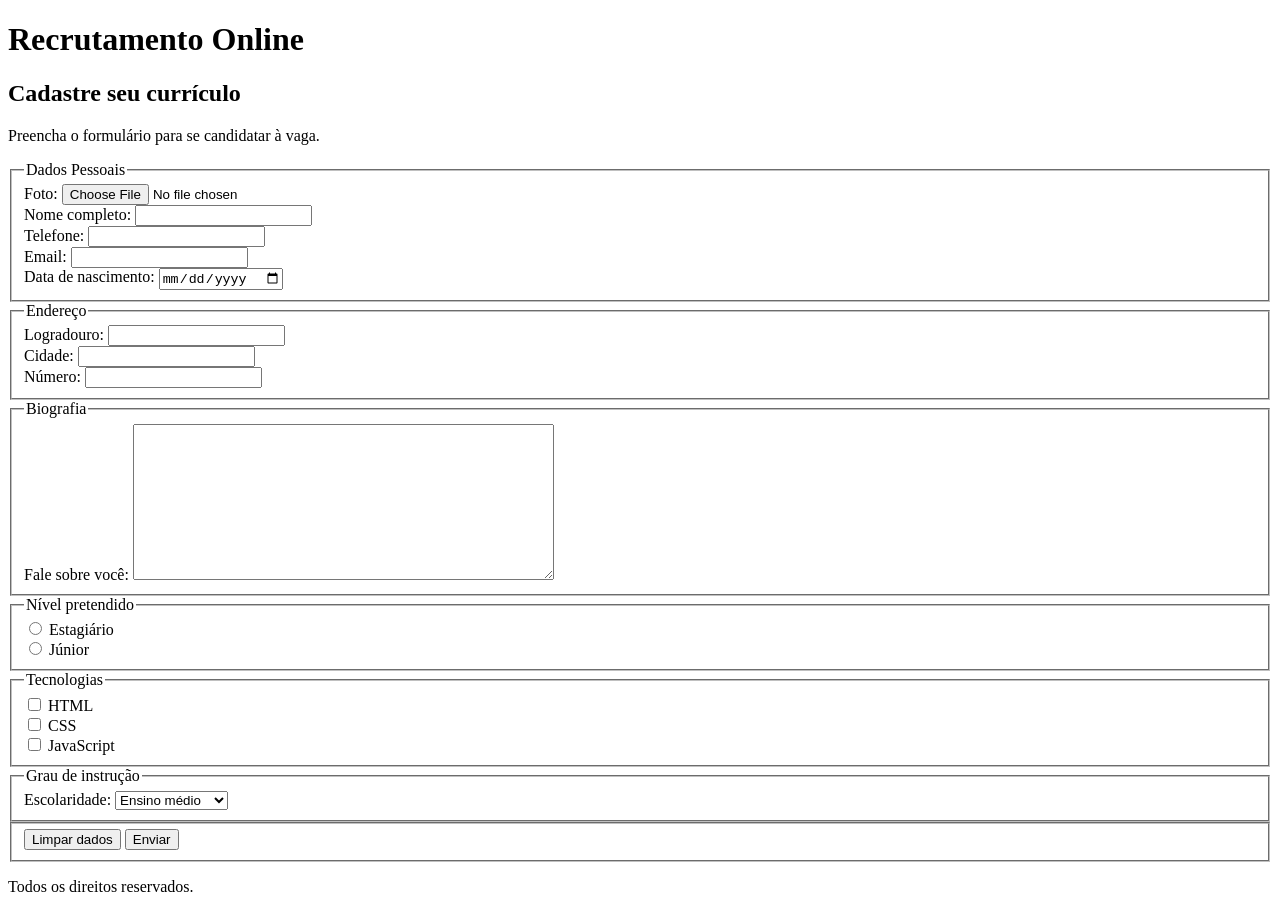
<file: aula 3/index.html>
<!DOCTYPE html>
<html lang="pt-BR">
<head>
    <meta charset="UTF-8">
    <meta name="viewport" content="width=device-width, initial-scale=1.0">
    <title>Recrutamento Online</title>
</head>

<body>
    <header>
        <h1>Recrutamento Online</h1>
    </header>

    <main>
        <section>
            <h2>Cadastre seu currículo</h2>

            <form action="https://postman-echo.com/post" method="post" enctype="multipart/form-data">

                <p>Preencha o formulário para se candidatar à vaga.</p>

                <fieldset>
                    <legend>Dados Pessoais</legend>

                    <div>
                        <label for="foto_id">Foto:</label>
                        <input id="foto_id" name="foto" type="file" accept="image/*">
                    </div>

                    <div>
                        <label for="nome_id">Nome completo:</label>
                        <input id="nome_id" name="nome" type="text">
                    </div>

                    <div>
                        <label for="telefone_id">Telefone:</label>
                        <input id="telefone_id" name="telefone" type="tel">
                    </div>

                    <div>
                        <label for="email_id">Email:</label>
                        <input id="email_id" name="email" type="email">
                    </div>

                    <div>
                        <label for="data_nasc_id">Data de nascimento:</label>
                        <input id="data_nasc_id" name="data_nasc" type="date">
                    </div>
                </fieldset>

                <fieldset>
                    <legend>Endereço</legend>

                    <div>
                        <label for="logradouro_id">Logradouro:</label>
                        <input id="logradouro_id" name="logradouro" type="text">
                    </div>

                    <div>
                        <label for="cidade_id">Cidade:</label>
                        <input id="cidade_id" name="cidade" type="text">
                    </div>

                    <div>
                        <label for="numero_id">Número:</label>
                        <input id="numero_id" name="numero" type="number">
                    </div>
                </fieldset>

                <fieldset>
                    <legend>Biografia</legend>

                    <div>
                        <label for="resumo_id">Fale sobre você:</label>
                        <textarea id="resumo_id" name="resumo" rows="10" cols="50"></textarea>
                    </div>
                </fieldset>

                <fieldset>
                    <legend>Nível pretendido</legend>

                    <div>
                        <input id="estagiario_id" name="nivel" type="radio" value="estagiario">
                        <label for="estagiario_id">Estagiário</label>
                    </div>

                    <div>
                        <input id="junior_id" name="nivel" type="radio" value="junior">
                        <label for="junior_id">Júnior</label>
                    </div>
                </fieldset>

                <fieldset>
                    <legend>Tecnologias</legend>

                    <div>
                        <input id="tec_html_id" name="tecnologia" type="checkbox" value="html">
                        <label for="tec_html_id">HTML</label>
                    </div>

                    <div>
                        <input id="tec_css_id" name="tecnologia" type="checkbox" value="css">
                        <label for="tec_css_id">CSS</label>
                    </div>

                    <div>
                        <input id="tec_js_id" name="tecnologia" type="checkbox" value="js">
                        <label for="tec_js_id">JavaScript</label>
                    </div>
                </fieldset>

                <fieldset>
                    <legend>Grau de instrução</legend>

                    <div>
                        <label for="escolaridade_id">Escolaridade:</label>

                        <select id="escolaridade_id" name="escolaridade">
                            <option value="medio">Ensino médio</option>
                            <option value="graduacao">Graduação</option>
                            <option value="pos">Pós-graduação</option>
                        </select>
                    </div>
                </fieldset>

                <fieldset>
                    <div>
                        <button type="reset">Limpar dados</button>
                        <button type="submit">Enviar</button>
                    </div>
                </fieldset>

            </form>
        </section>
    </main>

    <footer>
        <p>Todos os direitos reservados.</p>
    </footer>
</body>
</html>
</file>
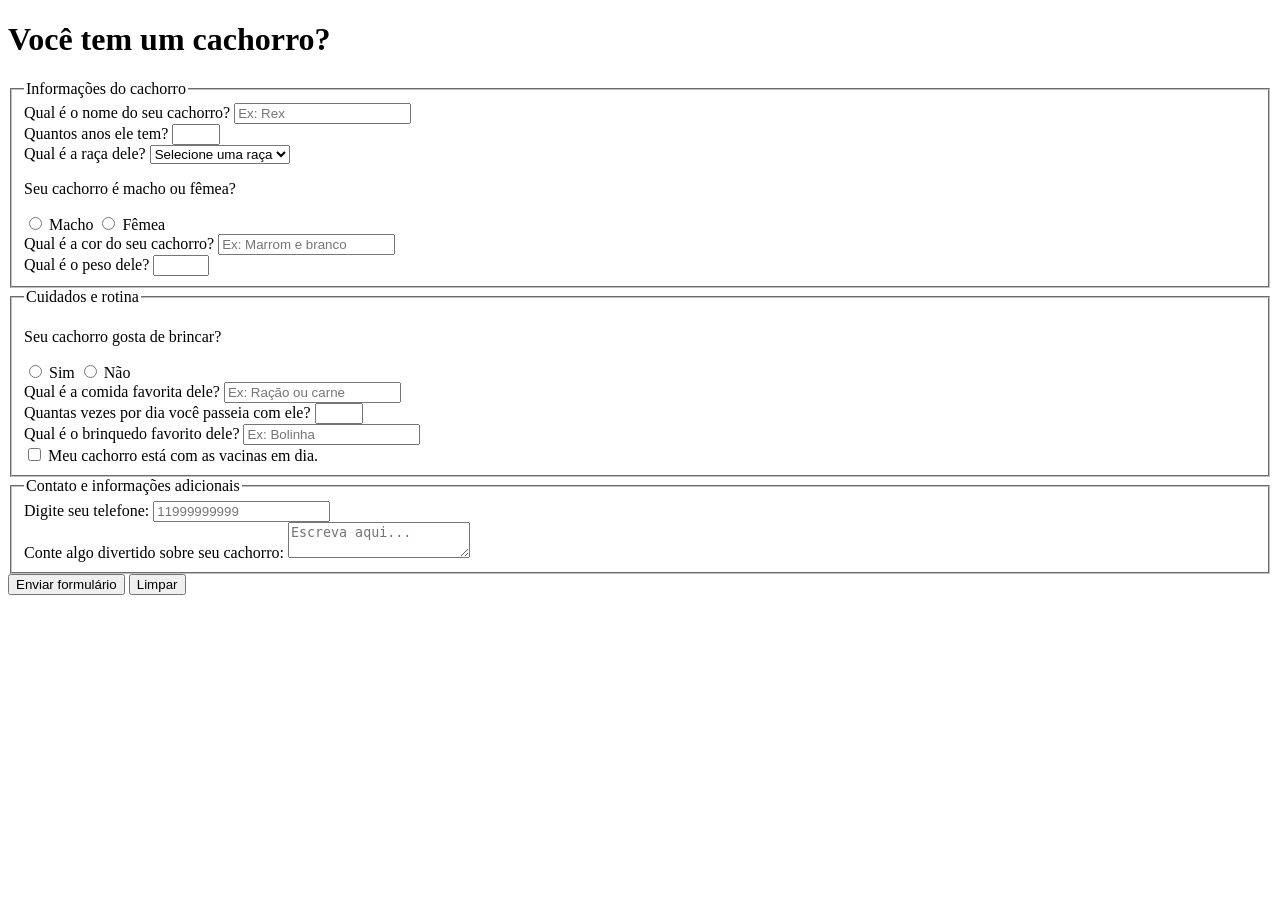
<file: aula 4/index.html>
<!DOCTYPE html>
<html lang="pt-BR">
<head>
    <meta charset="UTf-8">
    <title>Descubra se você tem um cachorro!</title>
</head>

<body>
    <header>
        <h1>Você tem um cachorro?</h1>
    </header>

    <main>
        <form action="https://postman-echo.com/post" method="POST">

            <fieldset>
                <legend>Informações do cachorro</legend> 

                <div>
                    <label for="nome">Qual é o nome do seu cachorro?</label>
                    <input type="text" id="nome" name="nome" placeholder="Ex: Rex" required>
                </div>

                <div>
                    <label for="idade">Quantos anos ele tem?</label>
                    <input type="number" id="idade" name="idade" min="0" max="30">
                </div>

                <div>
                    <label for="raca">Qual é a raça dele?</label>
                    <select id="raca" name="raca">
                        <option value="">Selecione uma raça</option>
                        <option value="labrador">Labrador</option>
                        <option value="golden">Golden Retriever</option>
                        <option value="poodle">Poodle</option>
                        <option value="bulldog">Bulldog</option>
                        <option value="pastor-alemao">Pastor Alemão</option>
                        <option value="vira-lata">Vira-lata</option>
                        <option value="outra">Outra</option>
                    </select>
                </div>

                <div>
                    <p>Seu cachorro é macho ou fêmea?</p>

                    <input type="radio" id="macho" name="sexo" value="macho">
                    <label for="macho">Macho</label>

                    <input type="radio" id="femea" name="sexo" value="femea">
                    <label for="femea">Fêmea</label>
                </div>

                <div>
                    <label for="cor">Qual é a cor do seu cachorro?</label>
                    <input type="text" id="cor" name="cor" placeholder="Ex: Marrom e branco">
                </div>

                <div>
                    <label for="peso">Qual é o peso dele?</label>
                    <input type="number" id="peso" name="peso" min="0" max="100">
                </div>

            </fieldset>

            <fieldset>
                <legend>Cuidados e rotina</legend>

                <div>
                    <p>Seu cachorro gosta de brincar?</p>

                    <input type="radio" id="brinca-sim" name="brinca" value="sim">
                    <label for="brinca-sim">Sim</label>

                    <input type="radio" id="brinca-nao" name="brinca" value="nao">
                    <label for="brinca-nao">Não</label>
                </div>

                <div>
                    <label for="comida">Qual é a comida favorita dele?</label>
                    <input type="text" id="comida" name="comida" placeholder="Ex: Ração ou carne">
                </div>

                <div>
                    <label for="passeio">Quantas vezes por dia você passeia com ele?</label>
                    <input type="number" id="passeio" name="passeio" min="0" max="10">
                </div>

                <div>
                    <label for="brinquedo">Qual é o brinquedo favorito dele?</label>
                    <input type="text" id="brinquedo" name="brinquedo" placeholder="Ex: Bolinha">
                </div>

                <div>
                    <input type="checkbox" id="vacinado" name="vacinado">
                    <label for="vacinado">Meu cachorro está com as vacinas em dia.</label>
                </div>

            </fieldset>

            <fieldset>
                <legend>Contato e informações adicionais</legend>

                <div>
                    <label for="telefone">Digite seu telefone:</label>
                    <input type="tel"
                           id="telefone"
                           name="telefone"
                           placeholder="11999999999"
                           pattern="[0-9]{11}">

                </div>

                <div>
                    <label for="observacao">Conte algo divertido sobre seu cachorro:</label>
                    <textarea id="observacao" name="observacao" placeholder="Escreva aqui..."></textarea>
                </div>

            </fieldset>

            <div>
                <button type="submit">Enviar formulário</button>
                <button type="reset">Limpar</button>
            </div>

        </form>
    </main>
</body>
</html>
</file>
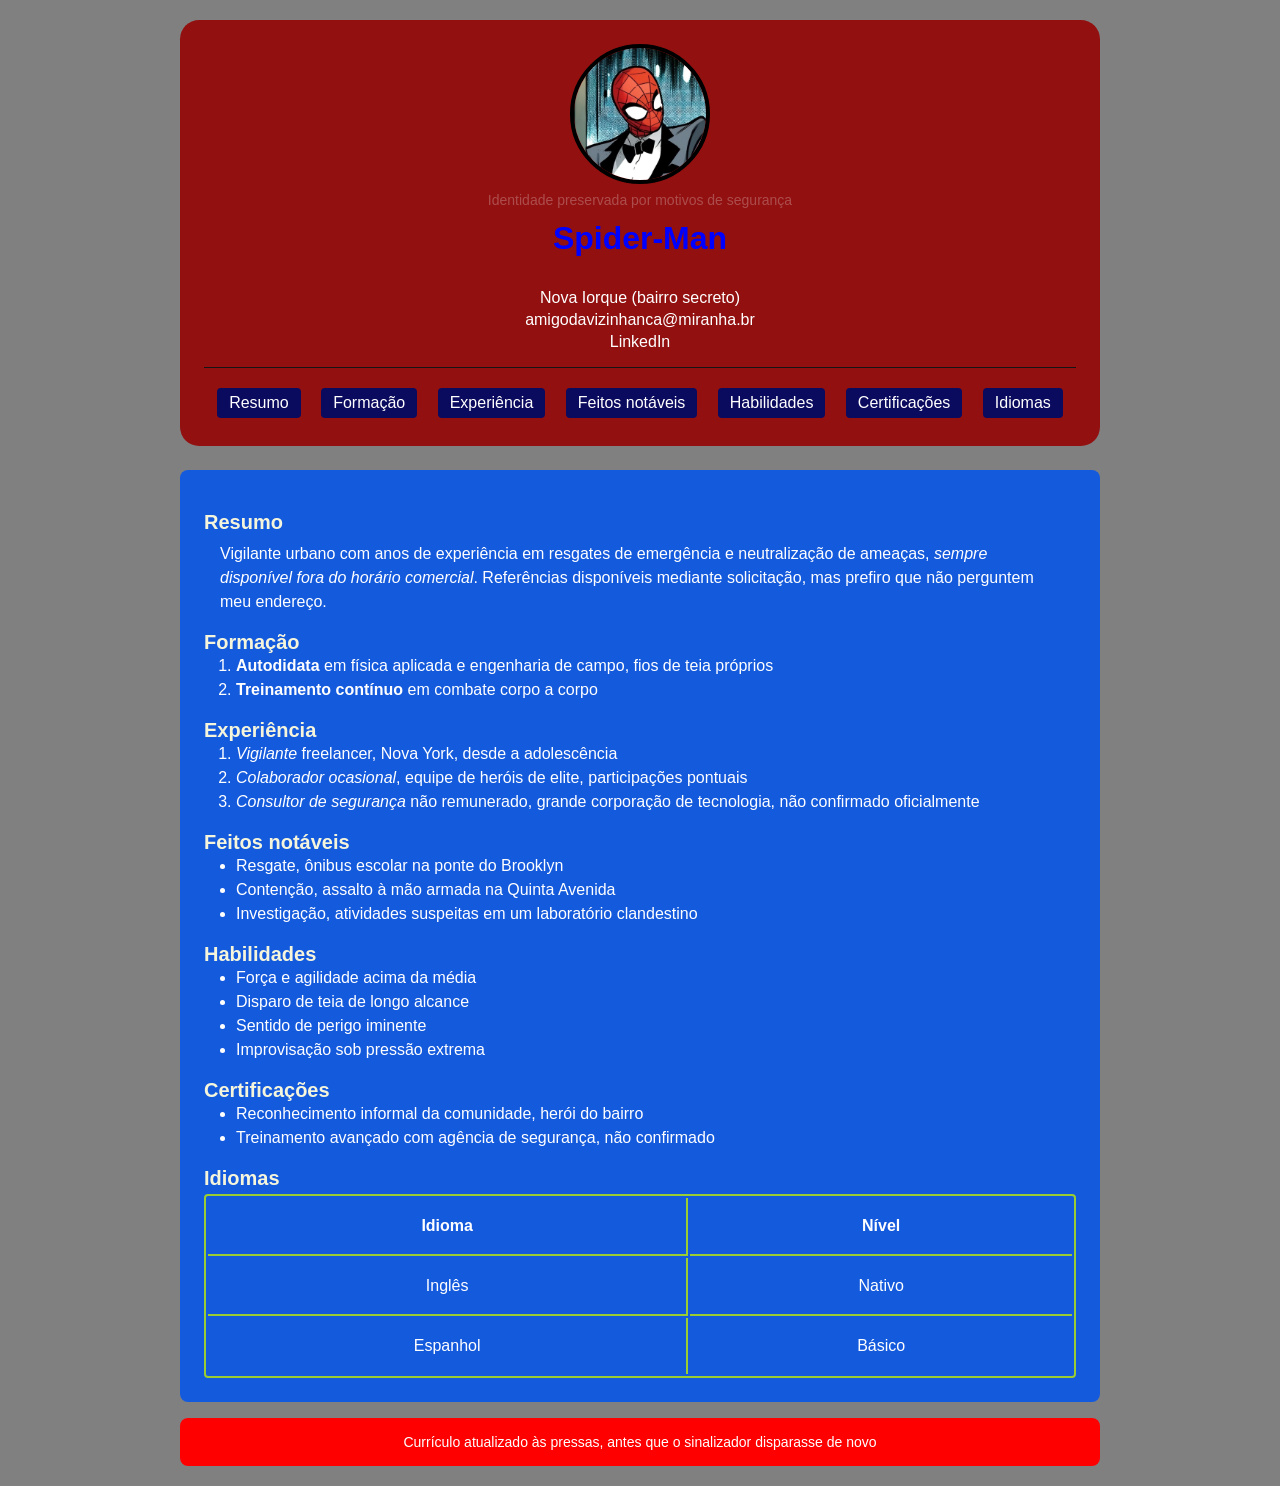
<file: aula 5/index.html>
<!DOCTYPE html>
<html lang="pt-br">
<head>
  <meta charset="UTF-8" />
  <meta name="viewport" content="width=device-width, initial-scale=1.0" />
  <title>Currículo Spider-Man</title>
  <link rel="stylesheet" href="./styles/global.css">
</head>
<body>
  <header>
    <figure>
      <img src="./images/miranha.jpg" alt="Foto de perfil, pessoa mascarada com traje vermelho e azul" />
      <figcaption>Identidade preservada por motivos de segurança</figcaption>
    </figure>
    <h1 style="color:blue;">Spider-Man</h1>
    <div class="header-info">
      <p>Nova Iorque (bairro secreto)</p>
      <p>
        <a href="mailto:amigodavizinhanca@miranha.br">amigodavizinhanca@miranha.br</a>
      </p>
      <p>
        <a href="https://www.linkedin.com/in/miranha/">LinkedIn</a>
      </p>
      <nav>
        <ul>
          <li><a href="#resumo">Resumo</a></li>
          <li><a href="#formacao">Formação</a></li>
          <li><a href="#experiencia">Experiência</a></li>
          <li><a href="#feitos">Feitos notáveis</a></li>
          <li><a href="#habilidades">Habilidades</a></li>
          <li><a href="#certificacoes">Certificações</a></li>
          <li><a href="#idiomas">Idiomas</a></li>
        </ul>
      </nav>
    </div>
  </header>

  <main>
    <section id="resumo">
      <h2>Resumo</h2>
      <p>
        Vigilante urbano com anos de experiência em resgates de emergência e neutralização de ameaças,
        <em>sempre disponível fora do horário comercial</em>. Referências disponíveis mediante solicitação,
        mas prefiro que não perguntem meu endereço.
      </p>
    </section>

    <section id="formacao">
      <h2>Formação</h2>
      <ol>
        <li><strong>Autodidata</strong> em física aplicada e engenharia de campo, fios de teia próprios</li>
        <li><strong>Treinamento contínuo</strong> em combate corpo a corpo</li>
      </ol>
    </section>

    <section id="experiencia">
      <h2>Experiência</h2>
      <ol>
        <li><em>Vigilante</em> freelancer, Nova York, desde a adolescência</li>
        <li><em>Colaborador ocasional</em>, equipe de heróis de elite, participações pontuais</li>
        <li><em>Consultor de segurança</em> não remunerado, grande corporação de tecnologia, não confirmado oficialmente</li>
      </ol>
    </section>

    <section id="feitos">
      <h2>Feitos notáveis</h2>
      <ul>
        <li>Resgate, ônibus escolar na ponte do Brooklyn</li>
        <li>Contenção, assalto à mão armada na Quinta Avenida</li>
        <li>Investigação, atividades suspeitas em um laboratório clandestino</li>
      </ul>
    </section>

    <section id="habilidades">
      <h2>Habilidades</h2>
      <ul>
        <li>Força e agilidade acima da média</li>
        <li>Disparo de teia de longo alcance</li>
        <li>Sentido de perigo iminente</li>
        <li>Improvisação sob pressão extrema</li>
      </ul>
    </section>

    <section id="certificacoes">
      <h2>Certificações</h2>
      <ul>
        <li>Reconhecimento informal da comunidade, herói do bairro</li>
        <li>Treinamento avançado com agência de segurança, não confirmado</li>
      </ul>
    </section>

    <section id="idiomas">
      <h2>Idiomas</h2>
      <table>
        <thead>
          <tr>
            <th scope="col">Idioma</th>
            <th scope="col">Nível</th>
          </tr>
        </thead>
        <tbody>
          <tr>
            <td>Inglês</td>
            <td>Nativo</td>
          </tr>
          <tr>
            <td>Espanhol</td>
            <td>Básico</td>
          </tr>
        </tbody>
      </table>
    </section>
  </main>

  <footer>
    <p>Currículo atualizado às pressas, antes que o sinalizador disparasse de novo</p>
  </footer>
</body>

</html>
</file>
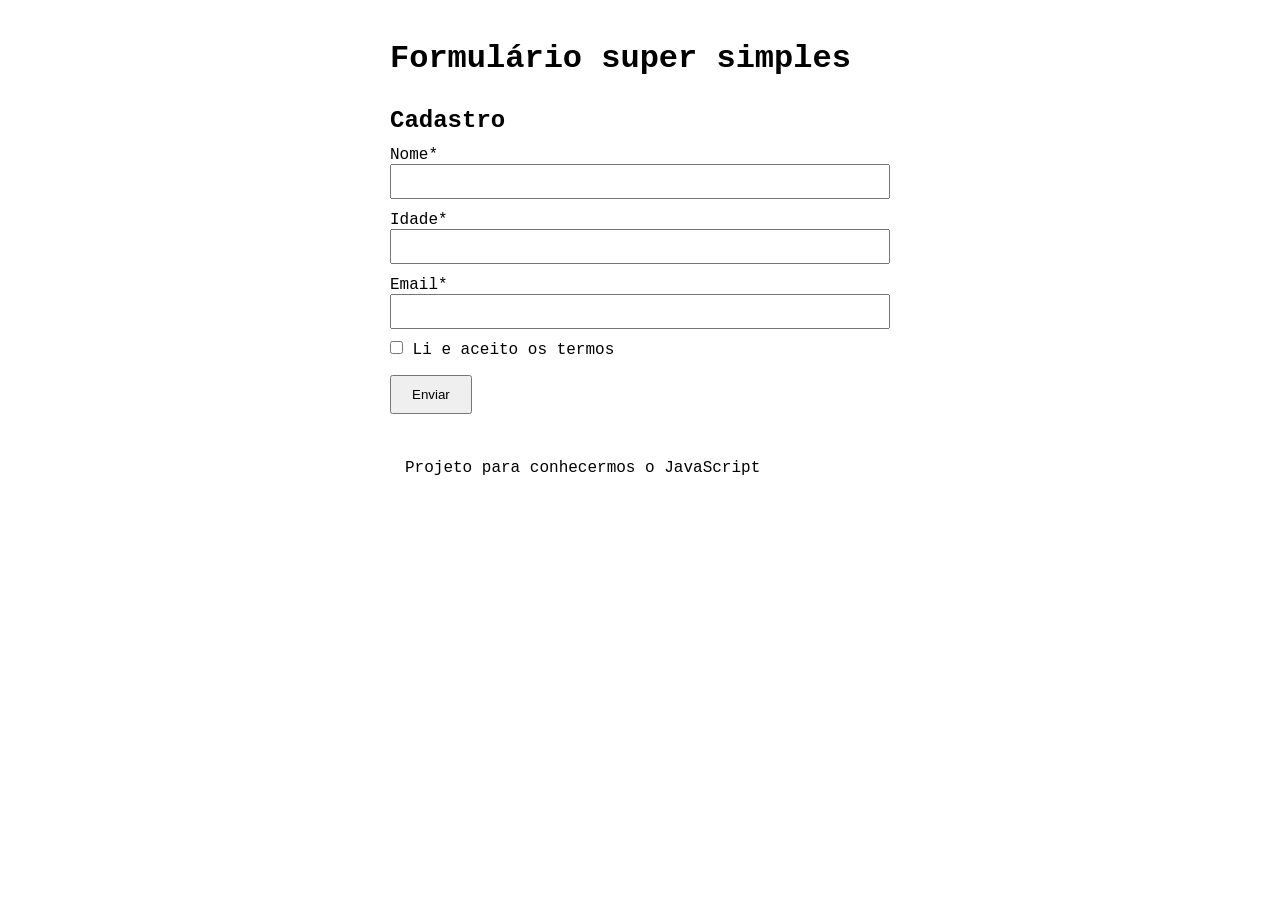
<file: aula 7/index.html>
<!DOCTYPE html>
<html lang="pt-BR">
<head>
    <meta charset="UTF-8">
    <meta name="viewport" content="width=device-width, initial-scale=1.0">
    <link rel="stylesheet" href="styles/global.css">
    <script src="scripts/index.js" defer></script>
    <title>Formulário JS</title>
</head>
<body>
    <header>
        <h1>Formulário super simples</h1>
    </header>

    <main>
        <h2>Cadastro</h2>
        <form id="cadastro" novalidate onsubmit="executar(event)">
            <label for="nome">Nome*</label>
            <input type="text" id="nome">
            <p id="erro-nome" class="oculto"></p>

            <label for="idade">Idade*</label>
            <input type="number" id="idade">
            <p id="erro-idade" class="oculto"></p>

            <label for="email">Email*</label>
            <input type="email" id="email">
            <p id="erro-email" class="oculto"></p>

            <label>
                <input type="checkbox" id="termos">
                Li e aceito os termos
                <p id="erro-termos" class="oculto"></p>
            </label>

            <button type="submit">Enviar</button>
            <p id="concluido" class="oculto"></p>
        </form>
    </main>

    <footer>
        <p>Projeto para conhecermos o JavaScript</p>
    </footer>
</body>
</html>
</file>
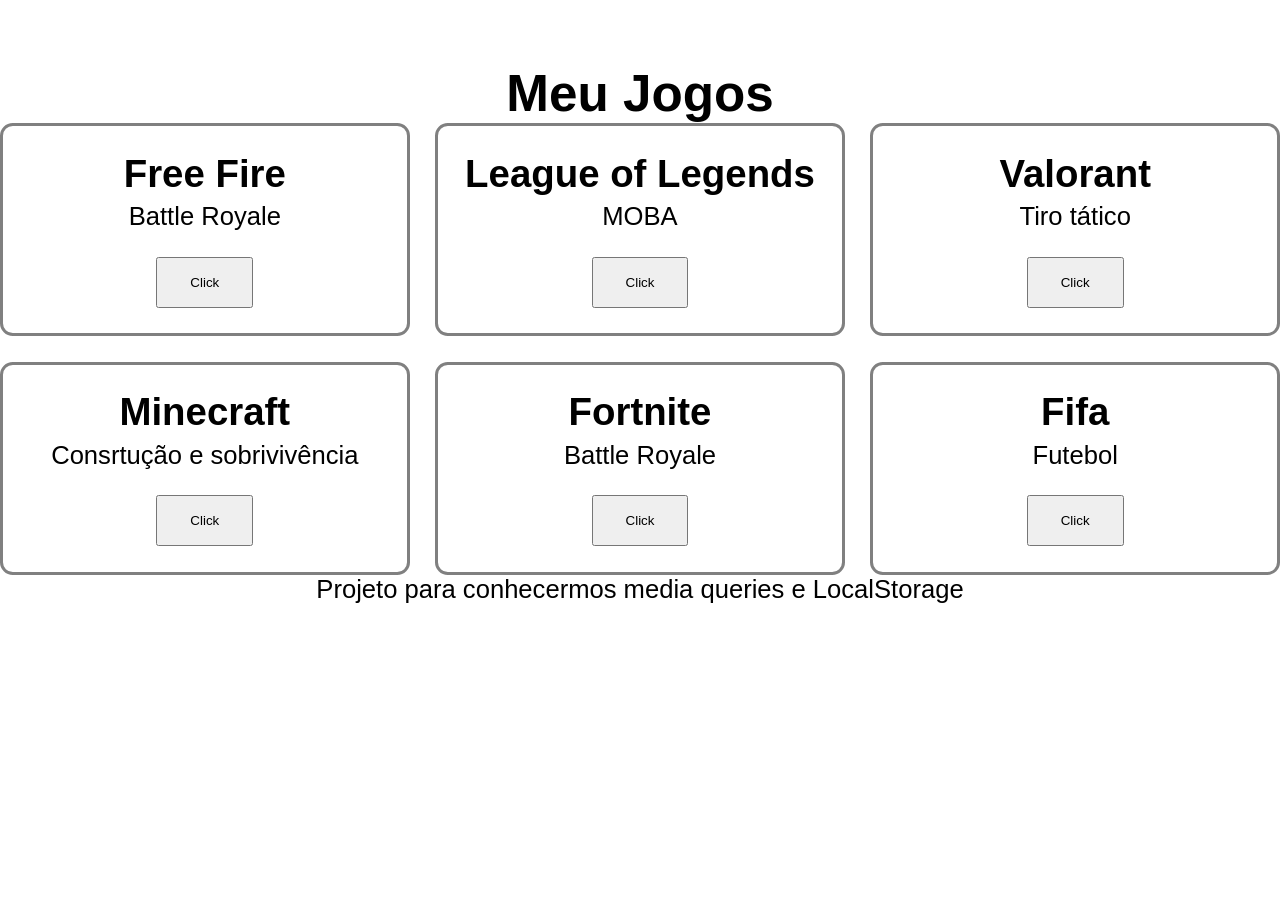
<file: aula 9/index.html>
<!DOCTYPE html>
<html lang="pt-BR">
<head>
    <meta charset="UTF-8">
    <meta name="viewport" content="width=device-width, initial-scale=1.0">
    <link rel="stylesheet" href="./styles/global.css">
    <script src="./scripts/index.js" defer></script>
    <title>Meus Jogos</title>
</head>
<body>
    
    <header>
        <h1>Meu Jogos</h1>
    </header>

    <main>
        <section class="container-cards">

            <div class="card" id="free-fire">
                <h2>Free Fire</h2>
                <p>Battle Royale</p>
                <button onclick="marcar('free-fire', 'Free Fire')">Click</button>
            </div>
            <div class="card" id="lol">
                <h2>League of Legends</h2>
                <p>MOBA</p>
                <button onclick="marcar('lol', 'League of Legends')">Click</button>
            </div>
            <div class="card" id="valorant">
                <h2>Valorant</h2>
                <p>Tiro tático</p>
                <button onclick="marcar('valorant', 'Valorant')">Click</button>
            </div>
              <div class="card" id="minecraft">
                <h2>Minecraft</h2>
                <p>Consrtução e sobrivivência</p>
                <button onclick="marcar('minecraft', 'Minecraft')">Click</button>
            </div>
            </div>
              <div class="card" id="fortnite">
                <h2>Fortnite</h2>
                <p>Battle Royale</p>
                <button onclick="marcar('fortnite', 'Fortnite')">Click</button>
            </div>
            </div>
              <div class="card" id="fifa">
                <h2>Fifa</h2>
                <p>Futebol</p>
                <button onclick="marcar('fifa', 'Fifa')">Click</button>
            </div>
        </section>
    </main>

    <footer>
        <p>Projeto para conhecermos media queries e LocalStorage</p>
    </footer>
</body>
</html>
</file>
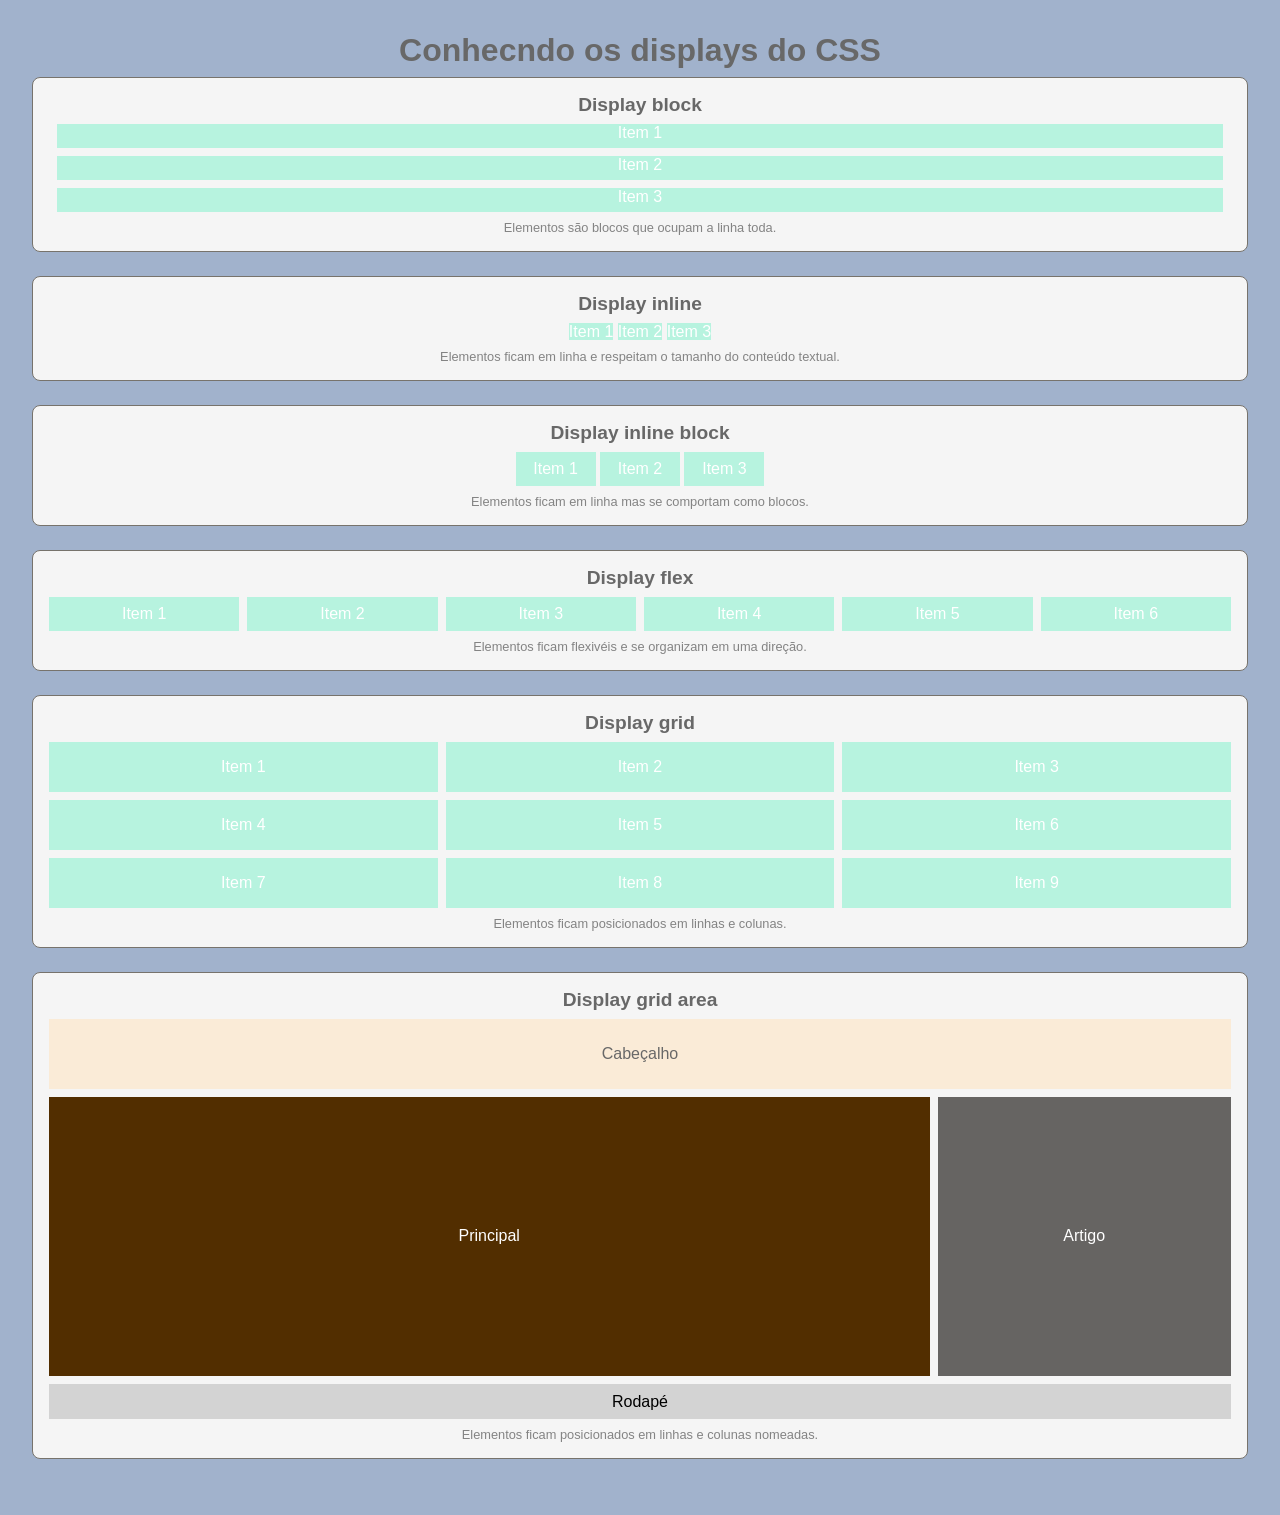
<file: aula 6/exemplos/index.html>
<!DOCTYPE html>
<html>
    <head>
        <meta cahrset="UTF-8">
        <meta name="viewport" content="width=device-width initial-scale=1.0">
        <link rel="stylesheet" href="./styles/global.css">
        <link rel="icon" href="./images/house.png" type="image/x-icon">
        <title> Conhecendo os displays.</title>
    </head>
    <body>
        <header>
            <h1>Conhecndo os displays do CSS</h1>
        </header>
        <main>
            <section>
                <h2>Display block</h2>
                <div class="container-block">
                    <div class="item">Item 1</div>
                    <div class="item">Item 2</div>
                    <div class="item">Item 3</div>
                </div>
                <p>Elementos são blocos que ocupam a linha toda.</p>
            </section>

            <section>
                <h2>Display inline</h2>
                <div class="container-inline">
                    <div class="item">Item 1</div>
                    <div class="item">Item 2</div>
                    <div class="item">Item 3</div>
                </div>
                <p>Elementos ficam em linha e respeitam o tamanho do conteúdo textual.</p>
            </section>

            <section>
                <h2>Display inline block</h2>
                <div class="container-inline-block">
                    <div class="item">Item 1</div>
                    <div class="item">Item 2</div>
                    <div class="item">Item 3</div>
                </div>
                <p>Elementos ficam em linha mas se comportam como blocos.</p>
            </section>

            <section>
                <h2>Display flex</h2>
                <div class="container-flex">
                    <div class="item">Item 1</div>
                    <div class="item">Item 2</div>
                    <div class="item">Item 3</div>
                    <div class="item">Item 4</div>
                    <div class="item">Item 5</div>
                    <div class="item">Item 6</div>
                </div>
                <p>Elementos ficam flexivéis e se organizam em uma direção.</p>
            </section>

            <section>
                <h2>Display grid</h2>
                <div class="container-grid">
                    <div class="item">Item 1</div>
                    <div class="item">Item 2</div>
                    <div class="item">Item 3</div>
                    <div class="item">Item 4</div>
                    <div class="item">Item 5</div>
                    <div class="item">Item 6</div>
                    <div class="item">Item 7</div>
                    <div class="item">Item 8</div>
                    <div class="item">Item 9</div>
                </div>
                <p>Elementos ficam posicionados em linhas e colunas.</p>
            </section>

            <section>
                <h2>Display grid area</h2>
                <div class="container-grid-area">
                    <div class="item-cabecalho">Cabeçalho</div>
                    <div class="item-principal">Principal</div>
                    <div class="item-artigo">Artigo</div>
                    <div class="item-rodape">Rodapé</div>
                </div>
                <p>Elementos ficam posicionados em linhas e colunas nomeadas.</p>
            </section>

        </main>
    </body>
</html>
</file>
<file: aula 5/styles/global.css>
*{
    box-sizing: border-box;
    margin: 0;
    padding: 0;
}

body{
    font-size: 16px;
    font-family: Arial, Helvetica, sans-serif;
    color: black;
    background-color: gray;
    padding: 1.25rem;
    max-width: 60rem;
    margin: auto;
}

header{
    background-color: rgb(146, 16, 16);
    color: white;
    padding: 1.5rem;
    text-align: center;
    border-radius: 1.2rem;
}

header img{
    width: 8.75rem;
    height: 8.75rem;
    border-radius: 50%;
    border: 0.25rem solid black;
}

header figcaption{
    font-size: 0.875rem;
    opacity: 0.25;
    margin-top: 0.25rem;
}

header h1{
    margin-top: 0.75rem;
    font-size: 2rem;
}

.header-info{
    margin-top: 2rem;
}

header p{
    margin-top: 0.25rem;
}

header a{
    color: inherit;
    text-decoration: none;
}

header a:hover{
    opacity: 0.8rem;
    cursor: grab;
    color: green;
    transition: 2s;
}

nav{
    margin-top: 1rem;
    padding-top: 1rem;
    border-top: 0.0625rem solid rgb(22, 21, 21);
}

nav ul{
    list-style: none;
}

nav li{
    display: inline-block;
    margin: 0.25rem 0.5rem;
}

nav a{
    display: inline-block;
    background-color: rgb(10, 10, 94);
    padding: 0.375rem 0.75rem;
    border-radius: 0.25rem;
}

main{
    margin-top: 1.5rem;
    padding: 1.5rem;
    color: white;
    background-color:rgb(20, 90, 221);
    border-radius: 0.50rem;
}

section{
    margin-top: 1rem;
    line-height: 1.5rem;
}

section h2{
    color: beige;
    font-size: 1.25rem;
}

section p{
    margin: 0.5rem 1rem;
}

section ul, section ol{
    margin-left: 1rem;
    padding-left: 1rem;
}

table{
    width: 100%;
    margin-top: 0.25rem;
    border: 0.175rem solid yellowgreen;
    border-radius: 0.25rem;
}

table th, table td{
    padding: 1rem;
    text-align: center;
    border-right: 0.175rem solid yellowgreen;
    border-bottom: 0.175rem solid yellowgreen;
}

table th:last-child, table td:last-child{
    border-right: none;
}

table tr:last-child td{
    border-bottom: none;
}

footer{
    margin-top: 1rem;
    font-size: 0.875rem;
    text-align: center;
    color: white;
    background-color: red;
    padding: 1rem;
    border-radius: 0.5rem;
}
</file>
<file: aula 7/styles/global.css>
* {
    margin: 0;
    padding: 0;
    box-sizing: border-box;
}

html {
    font-size: 62.5%;
}

body {
    font-family: 'Courier New', Courier, monospace;
    font-size: 1.6rem;
    max-width: 50rem;
    margin: 4rem auto;
}

main {
    margin-top: 3rem;
}

footer {
    margin-top: 3rem;
}

footer p {
    margin-top: 1rem;
    padding: 1.5rem;
}

label {
    display: block;
    margin-top: 1.2rem;
}

input[type="text"],
input[type="number"],
input[type="email"] {
    padding: 0.8rem;
    width: 100%;
}

button {
    padding: 1rem 2rem;
    margin-top: 1.6rem;
}

.oculto {
    display: none;
}

.sucesso {
    background-color: bisque;
    font-weight: bold;
}

.erro {
    color: red;
    background-color: beige;
}
</file>
<file: aula 9/styles/global.css>
* {
    margin: 0;
    padding: 0;
    box-sizing: border-box;
}

html {
    font-size: 62.5;
}

body {
    font-family: Arial, Helvetica, sans-serif;
    font-size: 1.6rem;
    margin: 4rem auto;
}

h1 {
    text-align: center;
}

main {
    margin-top: 3 rem;
}

footer {
    margin-top: 3 rem;
    text-align: center;
}

button {
    padding: 1rem 2rem;
    margin-top: 1.6rem;
}

.container-cards {
    display: grid;
    grid-template-columns: 1fr;
    gap: 1.6rem;
}

@media (min-width: 768px){
    .container-cards {
        grid-template-columns: 1fr 1fr;
    }
}

@media (min-width: 992px){
    .container-cards {
        grid-template-columns: 1fr 1fr 1fr;
    }
}

.card {
    padding: 1.6rem;
    border: 0.2rem solid gray;
    border-radius: 0.8rem;
    text-align: center;
}

.card p {
    margin-top: 0.4rem;
    color: rgb(0, 0, 0);
}

.marcado {
    border-color: blue;
    background-color: antiquewhite;
}
</file>
<file: aula 6/exemplos/styles/global.css>
*{
    margin: 0;
    padding: 0;
    box-sizing: border-box;
}

body{
    font-size: 16px;
    font-family: Arial, sans-serif;
    padding: 2rem;
    background-color: rgb(161, 178, 204);
    color: rgb(104, 104, 104);
}

h1{
    text-align: center;
    margin-bottom: 0.5rem;
}

h2{
    font-size: 1.2rem;
    margin-bottom: 0.5rem;
}

p{
    opacity: 0.8;
    font-size: 0.8rem;
    margin-top: 0.5rem;
}

section{
    background-color: rgb(245, 245, 245);
    padding: 1rem;
    margin-bottom: 1.5rem;
    border-radius: 0.5rem;
    border: 1px solid rgb(119, 115, 108);
    text-align: center;
}

footer{
    text-align: center;
}

.item{
    color: white;
    background-color: rgb(183, 243, 223);
}

.container-block .item{
    display: block;
    height: 1.5rem;
    margin: 0.5rem;
}

.container-inline .item{
    display: inline;
}

.container-inline-block .item{
    display: inline-block;
    padding: 0.5rem;
    width: 5rem;
}

.container-flex{
    display: flex;
    flex-direction: row;
    flex-wrap: nowrap;
    justify-content: center;
    gap: 0.5rem;
}

.container-flex .item{
    padding: 0.5rem;
    flex-basis: 6rem;
    flex-shrink: 1;
    flex-grow: 1;
}

.container-grid{
    display: grid;
    grid-template-columns: 1fr 1fr 1fr;
    grid-auto-rows: minmax(50px, auto);
    gap: 0.5rem;
}

.container-grid .item{
    display: flex;
    flex-direction: row;
    justify-content: center;
    align-items: center;
}

.container-grid-area{
    display: grid;
    grid-template-areas: "cabecalho cabecalho" "principal artigo" "rodape rodape";
    grid-template-columns: 3fr 1fr;
    grid-template-rows: 1fr 4fr 0.5fr;
    height: 400px;
    gap: 0.5rem;
}
.container-grid-area div{
    display: flex;
    justify-content: center;
    align-items: center;
}
.container-grid-area .item-cabecalho{
    grid-area: cabecalho;
    background-color: antiquewhite;
}

.container-grid-area .item-principal{
    grid-area: principal;
    background-color: rgb(82, 46, 0);
    color: white;
}

.container-grid-area .item-artigo{
    grid-area: artigo;
    background-color: rgb(102, 100, 98);
    color: white;
}

.container-grid-area .item-rodape{
    grid-area: rodape;
    background-color: rgb(211, 211, 211);
    color: rgb(0, 0, 0);
}
</file>
